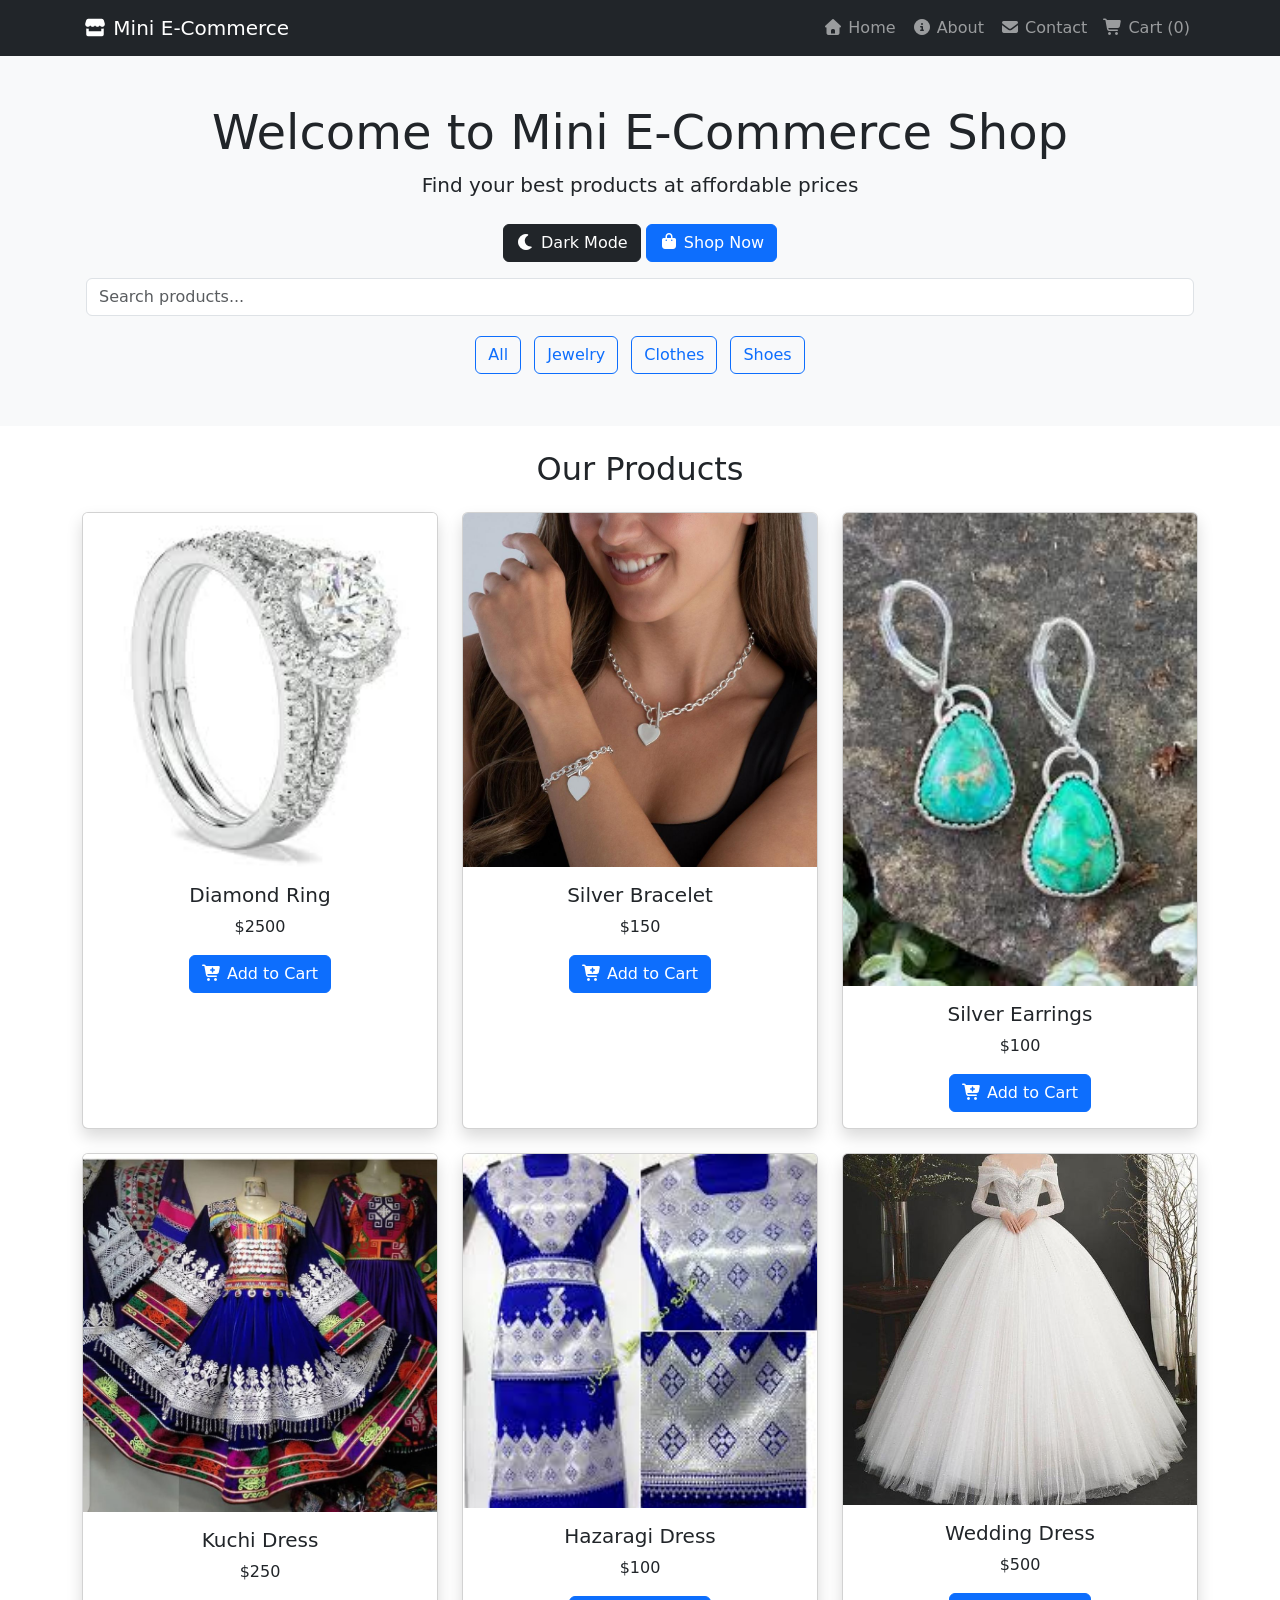
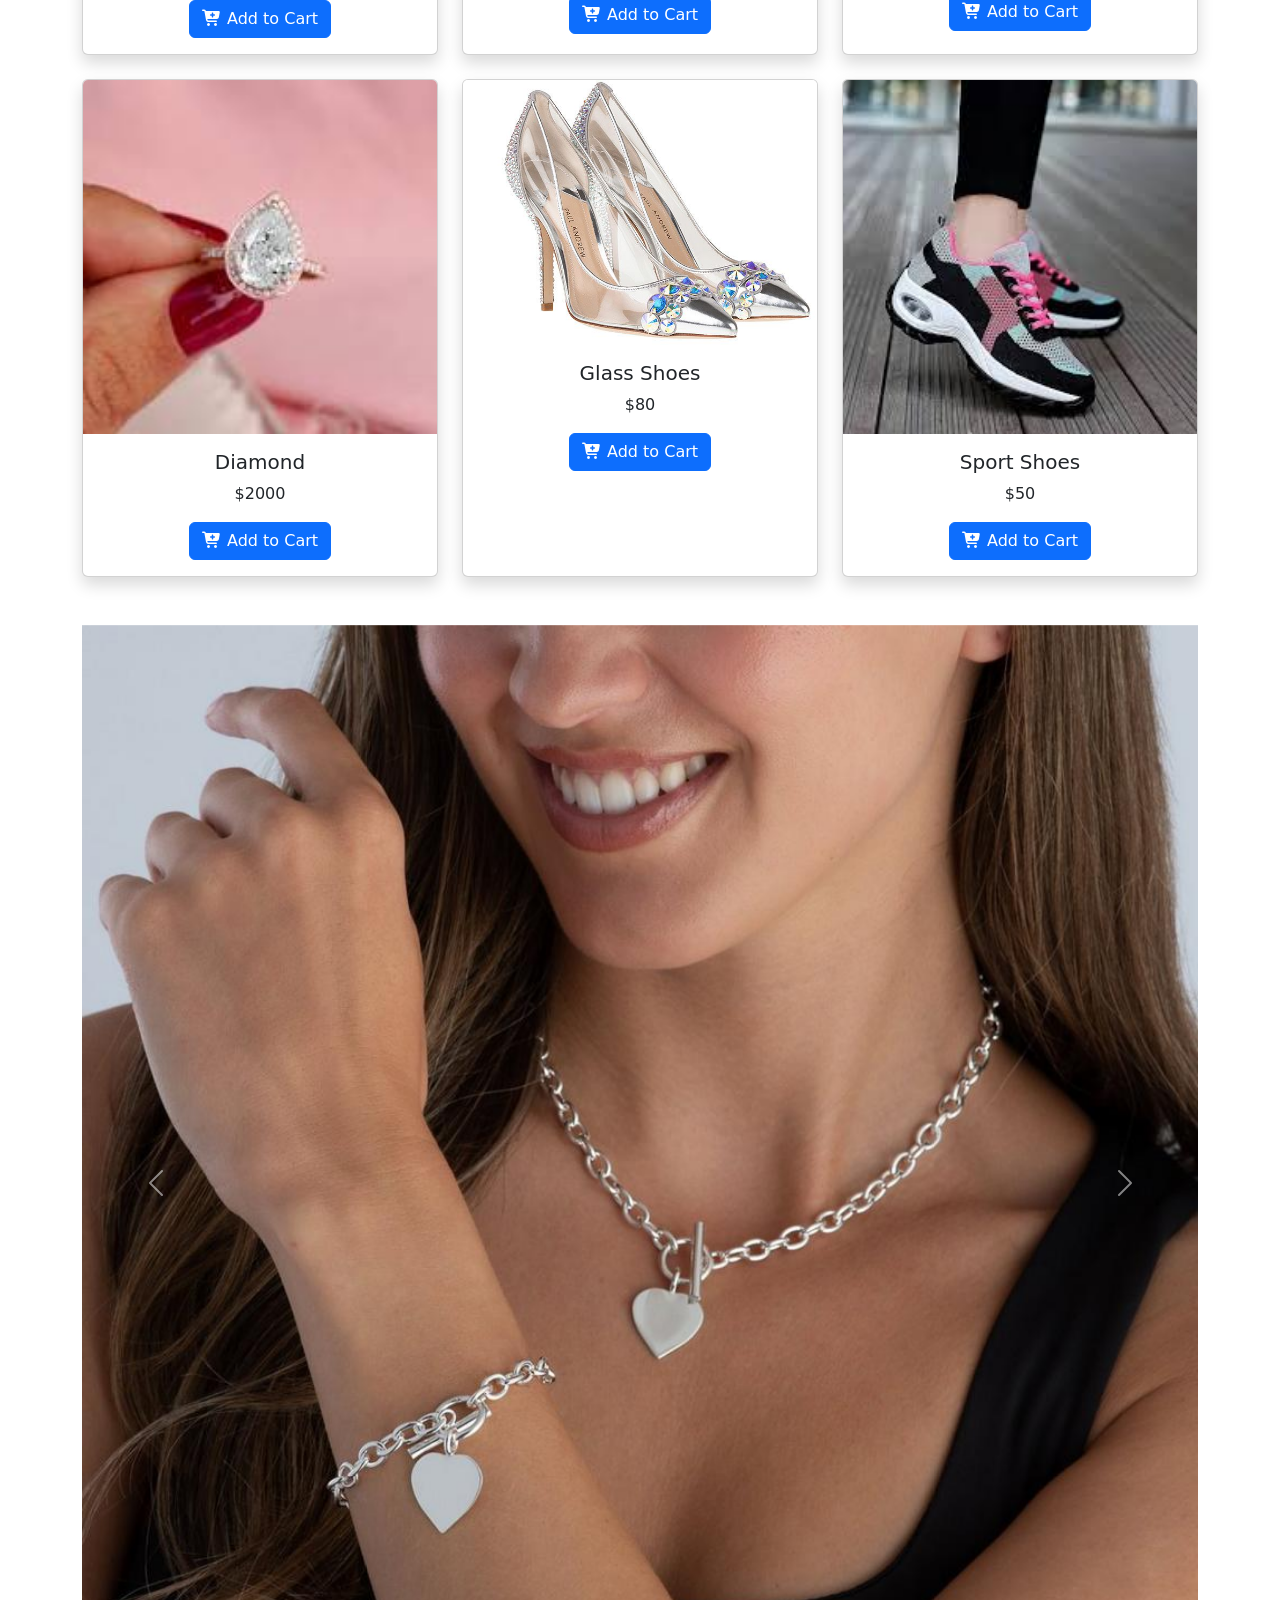
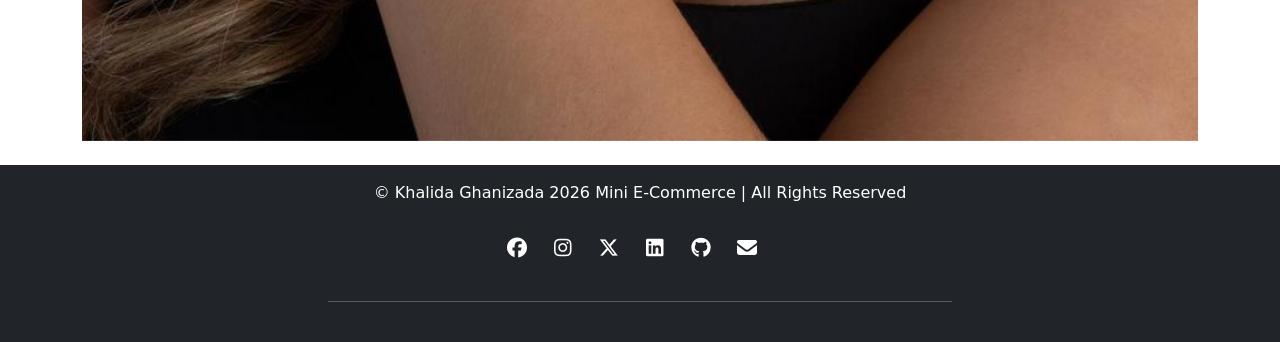
<file: index.html>
<!DOCTYPE html>
<html lang="en">
<head>
    <meta charset="UTF-8">
    <meta name="viewport" content="width=device-width, initial-scale=1.0">
    <title>Mini E-Commerce Website (Online Shop)</title>
    <link rel="stylesheet" href="./css/style.css">
    <link rel="stylesheet" href="./bootstrap-5.3.8-dist/css/bootstrap.min.css">
    <link rel="stylesheet" href="./fontawesome/css/all.min.css">
</head>

<body>

<!-- Navbar -->
<nav class="navbar navbar-expand-lg navbar-dark bg-dark">
    <div class="container">
        <a class="navbar-brand" href="index.html">
            <i class="fas fa-store"></i> Mini E-Commerce
        </a>

        <button class="navbar-toggler" type="button" data-bs-toggle="collapse" data-bs-target="#navMenu">
            <span class="navbar-toggler-icon"></span>
        </button>

        <div class="collapse navbar-collapse" id="navMenu">
            <ul class="navbar-nav ms-auto">
                <li class="nav-item"><a class="nav-link" href="index.html"><i class="fas fa-home"></i> Home</a></li>
                <li class="nav-item"><a class="nav-link" href="about.html"><i class="fas fa-info-circle"></i> About</a></li>
                <li class="nav-item"><a class="nav-link" href="contact.html"><i class="fas fa-envelope"></i> Contact</a></li>
                <li class="nav-item"><a class="nav-link" href="cart.html"><i class="fas fa-shopping-cart"></i> Cart (<span id="cart-count">0</span>)</a></li>
            </ul>
        </div>
    </div>
</nav>

<!-- Main Content -->
<main>

<!-- Hero Section -->
<header class="text-center p-5 bg-light">
    <h1 class="display-5">Welcome to Mini E-Commerce Shop</h1>
    <p class="lead">Find your best products at affordable prices</p>

    <button onclick="toggleDarkMode()" class="btn btn-dark mt-2">
        <i class="fas fa-moon"></i> Dark Mode
    </button>

    <a href="#product-list" class="btn btn-primary mt-2">
        <i class="fas fa-shopping-bag"></i> Shop Now
    </a>

    <!-- Search Section -->
       <div class="container mt-3 px-3">
        <label for="search" class="visually-hidden">Search products</label>
        <input 
            type="text" 
            id="search" 
            class="form-control" 
            placeholder="Search products..." 
        >
    </div>

    <!-- Filter Buttons -->
    <div class="container text-center mt-3">
        <button class="btn btn-outline-primary m-1" onclick="filterProducts('all')">All</button>
        <button class="btn btn-outline-primary m-1" onclick="filterProducts('Jewelry')">Jewelry</button>
        <button class="btn btn-outline-primary m-1" onclick="filterProducts('clothes')">Clothes</button>
        <button class="btn btn-outline-primary m-1" onclick="filterProducts('shoes')">Shoes</button>
    </div>
</header>

<!-- Product Section -->
<section class="container mt-4">
    <h2 class="text-center mb-4">Our Products</h2>
    <div class="row" id="product-list"></div>
</section>

<!-- Carousel -->
<div id="carouselExample" class="carousel slide container mt-4" data-bs-ride="carousel">
    
    <div class="carousel-inner">
        <div class="carousel-item active">
            <img src="./images/Bracelet.jpg" class="d-block w-100 img-fluid" alt="Bracelet">
        </div>
        <div class="carousel-item">
            <img src="./images/Earring.jpg" class="d-block w-100 img-fluid" alt="Earring">
        </div>
        <div class="carousel-item">
            <img src="./images/Ring.jpg" class="d-block w-100 img-fluid" alt="Ring">
        </div>
        <div class="carousel-item">
            <img src="./images/Diamond.jpg" class="d-block w-100 img-fluid" alt="Diamond">
        </div>
        <div class="carousel-item">
            <img src="./images/Hazaragi Dress.jpg" class="d-block w-100 img-fluid" alt="Clothing traditional dress">
        </div>
        <div class="carousel-item">
            <img src="./images/Kuchi Dress.jpg" class="d-block w-100 img-fluid" alt="Afghani Kuchi Dress">
        </div>
        <div class="carousel-item">
            <img src="./images/Wedding Dress.jpg" class="d-block w-100 img-fluid" alt="Wedding Dress">
        </div>
        <div class="carousel-item">
            <img src="./images/Silver bracelet.jpg" class="d-block w-100 img-fluid" alt="Silver Bracelet">
        </div>
        <div class="carousel-item">
            <img src="./images/Glass Shoes.jpg" class="d-block w-100 img-fluid" alt="Glass Shoes">
        </div>
        <div class="carousel-item">
            <img src="./images/Sport Shoes.jpg" class="d-block w-100 img-fluid" alt=" Sport Shoes">
        </div>
        </div>

    <!-- Controls Button -->
    <button class="carousel-control-prev" type="button" data-bs-target="#carouselExample" data-bs-slide="prev">
        <span class="carousel-control-prev-icon"></span>
    </button>

    <button class="carousel-control-next" type="button" data-bs-target="#carouselExample" data-bs-slide="next">
        <span class="carousel-control-next-icon"></span>
    </button>

</div>

</main>

<!-- Footer Section -->
<footer class="bg-dark text-white text-center p-3 mt-4">
    <p>&copy; Khalida Ghanizada 2026 Mini E-Commerce | All Rights Reserved</p>

    <div class="text-center py-3">
        <a href="https://www.facebook.com/Khalida.Ghanizada" class="text-white me-3"><i class="fab fa-facebook fa-lg"></i></a>
        <a href="https://www.instagram.com/khalida.ghanizada/" class="text-white me-3"><i class="fab fa-instagram fa-lg"></i></a>
        <a href="https://x.com/Khalida_Ghani" class="text-white me-3"><i class="fab fa-x-twitter fa-lg"></i></a>
        <a href="https://www.linkedin.com/in/khalida-ghanizada-866a4b153/" class="text-white me-3"><i class="fab fa-linkedin fa-lg"></i></a>
        <a href="https://github.com/khalida-ghanizada" class="text-white me-3"><i class="fab fa-github fa-lg"></i></a>
        <a href="mailto:khalida.ghanizada@gmail.com" class="text-white me-3"><i class="fas fa-envelope fa-lg"></i></a>
    </div>

    <hr class="my-4 w-50 mx-auto">
</footer>

<!-- Scripts -->
<script src="./js/script.js"></script>
<script src="./bootstrap-5.3.8-dist/js/bootstrap.bundle.min.js"></script>

</body>
</html>
</file>
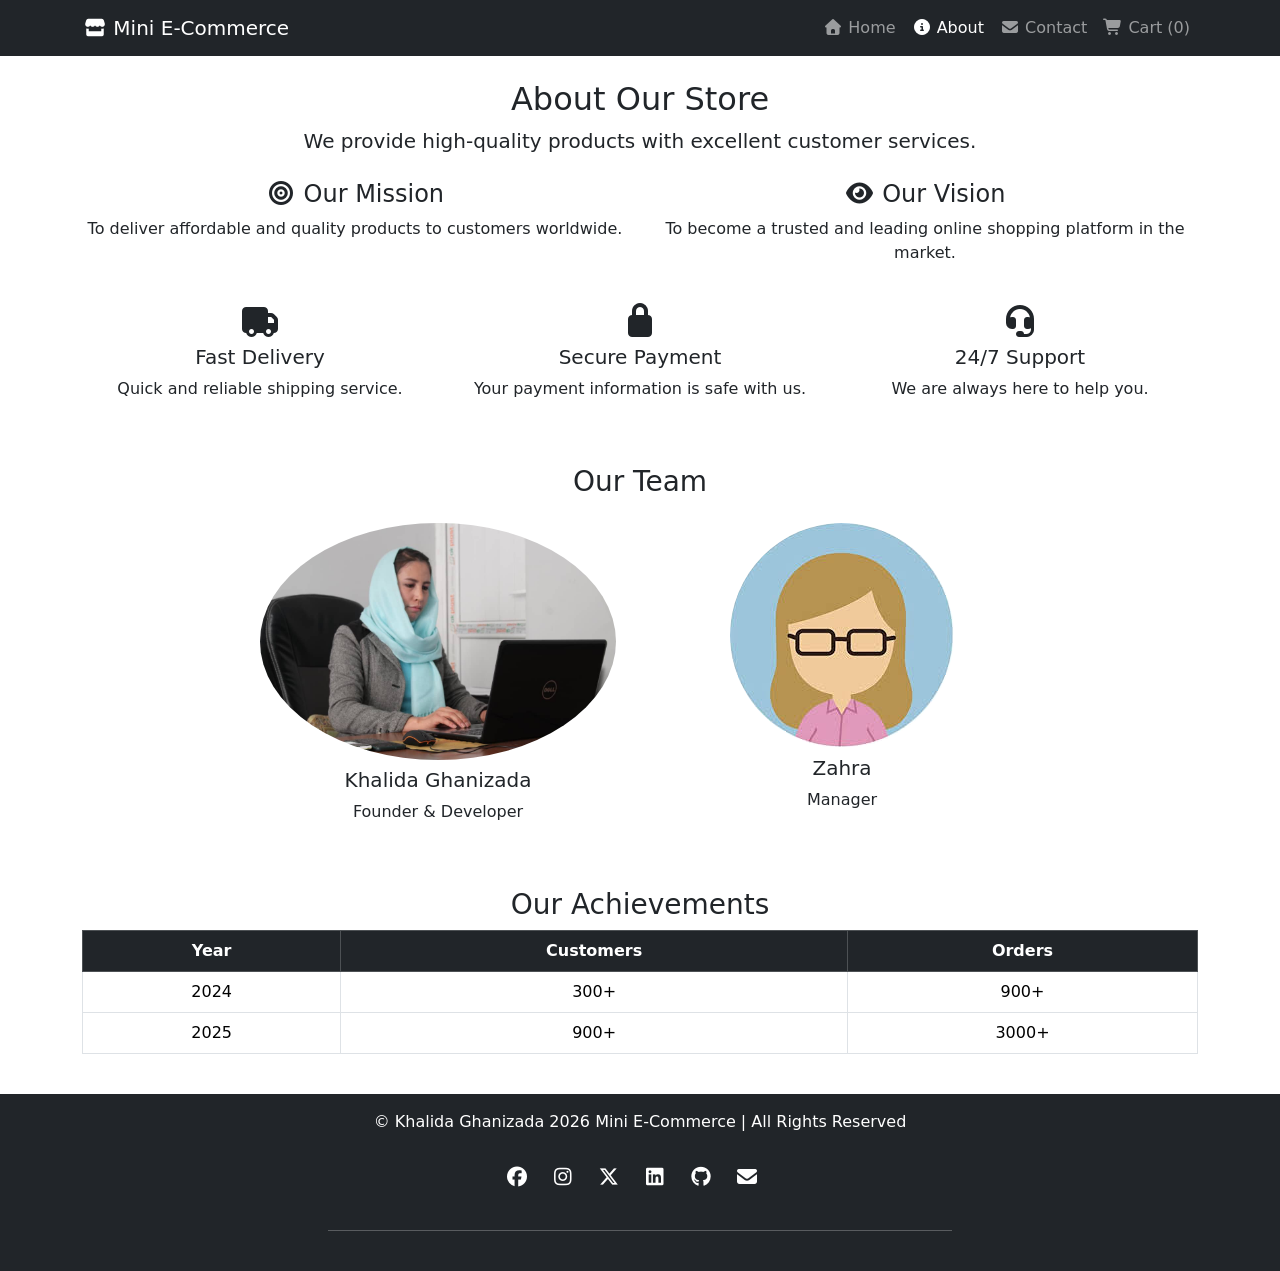
<file: about.html>
<!DOCTYPE html>
<html lang="en">
<head>
    <meta charset="UTF-8">
    <meta name="viewport" content="width=device-width, initial-scale=1.0">
    <title>About Us</title>
    <link rel="stylesheet" href="./css/style.css">
    <link rel="stylesheet" href="./bootstrap-5.3.8-dist/css/bootstrap.min.css">
    <link rel="stylesheet" href="./fontawesome/css/all.min.css">
</head>

<body>

<!-- Navbar -->
<nav class="navbar navbar-expand-lg navbar-dark bg-dark">
    <div class="container">
        <a class="navbar-brand" href="index.html">
            <i class="fas fa-store"></i> Mini E-Commerce
        </a>

        <button class="navbar-toggler" type="button" data-bs-toggle="collapse" data-bs-target="#navMenu" aria-label="Toggle navigation">
            <span class="navbar-toggler-icon"></span>
        </button>

        <div class="collapse navbar-collapse" id="navMenu">
            <ul class="navbar-nav ms-auto">
                <li class="nav-item"><a class="nav-link" href="index.html"><i class="fas fa-home"></i> Home</a></li>
                <li class="nav-item"><a class="nav-link active" href="about.html"><i class="fas fa-info-circle"></i> About</a></li>
                <li class="nav-item"><a class="nav-link" href="contact.html"><i class="fas fa-envelope"></i> Contact</a></li>
                <li class="nav-item">
                    <a class="nav-link" href="cart.html">
                        <i class="fas fa-shopping-cart"></i> Cart (<span id="cart-count">0</span>)
                    </a>
                </li>
            </ul>
        </div>
    </div>
</nav>

<!-- About Section -->
<section class="container mt-4">
    <div class="text-center mb-4">
        <h2>About Our Store</h2>
        <p class="lead">We provide high-quality products with excellent customer services.</p>
    </div>

    <div class="row text-center mb-4">
        <div class="col-md-6">
            <h4><i class="fas fa-bullseye"></i> Our Mission</h4>
            <p>To deliver affordable and quality products to customers worldwide.</p>
        </div>
        <div class="col-md-6">
            <h4><i class="fas fa-eye"></i> Our Vision</h4>
            <p>To become a trusted and leading online shopping platform in the market.</p>
        </div>
    </div>

    <div class="row text-center">
        <div class="col-md-4">
            <i class="fas fa-truck fa-2x mb-2"></i>
            <h5>Fast Delivery</h5>
            <p>Quick and reliable shipping service.</p>
        </div>
        <div class="col-md-4">
            <i class="fas fa-lock fa-2x mb-2"></i>
            <h5>Secure Payment</h5>
            <p>Your payment information is safe with us.</p>
        </div>
        <div class="col-md-4">
            <i class="fas fa-headset fa-2x mb-2"></i>
            <h5>24/7 Support</h5>
            <p>We are always here to help you.</p>
        </div>
    </div>
</section>

<!-- Team Section -->
<section class="container mt-5">
    <h3 class="text-center mb-4">Our Team</h3>

    <div class="row text-center justify-content-center gap-4">
        <div class="col-md-4">
            <img src="./images/Khalida Ghanizada img.jpeg" class="img-fluid rounded-circle mb-2" alt="Khalida Ghanizada - Founder">
            <h5>Khalida Ghanizada</h5>
            <p>Founder & Developer</p>
        </div>
        <div class="col-md-4">
            <img src="./images/Manager.jpg" class="img-fluid rounded-circle mb-2" alt="Zahra - Manager">
            <h5>Zahra</h5>
            <p>Manager</p>
        </div>
    </div>
</section>

<!-- Table Section -->
<section class="container mt-5">
    <h3 class="text-center">Our Achievements</h3>

    <div class="table-responsive">
        <table class="table table-bordered text-center">
            <thead class="table-dark">
                <tr>
                    <th>Year</th>
                    <th>Customers</th>
                    <th>Orders</th>
                </tr>
            </thead>
            <tbody>
                <tr>
                    <td>2024</td>
                    <td>300+</td>
                    <td>900+</td>
                </tr>
                <tr>
                    <td>2025</td>
                    <td>900+</td>
                    <td>3000+</td>
                </tr>
            </tbody>
        </table>
    </div>
</section>

<!-- Footer Section-->
<footer class="bg-dark text-white text-center p-3 mt-4">
    <p>&copy; Khalida Ghanizada 2026 Mini E-Commerce | All Rights Reserved</p>

    <div class="text-center py-3">
        <a href="https://www.facebook.com/Khalida.Ghanizada" class="text-white me-3"><i class="fab fa-facebook fa-lg"></i></a>
        <a href="https://www.instagram.com/khalida.ghanizada/" class="text-white me-3"><i class="fab fa-instagram fa-lg"></i></a>
        <a href="https://x.com/Khalida_Ghani" class="text-white me-3"><i class="fab fa-x-twitter fa-lg"></i></a>
        <a href="https://www.linkedin.com/in/khalida-ghanizada-866a4b153/" class="text-white me-3"><i class="fab fa-linkedin fa-lg"></i></a>
        <a href="https://github.com/khalida-ghanizada" class="text-white me-3"><i class="fab fa-github fa-lg"></i></a>
        <a href="mailto:khalida.ghanizada@gmail.com" class="text-white me-3"><i class="fas fa-envelope fa-lg"></i></a>
    </div>

    <hr class="my-4 w-50 mx-auto">
</footer>

<!-- Scripts -->
<script src="./js/script.js"></script>
<script src="./bootstrap-5.3.8-dist/js/bootstrap.bundle.min.js"></script>
</body>
</html>
</file>
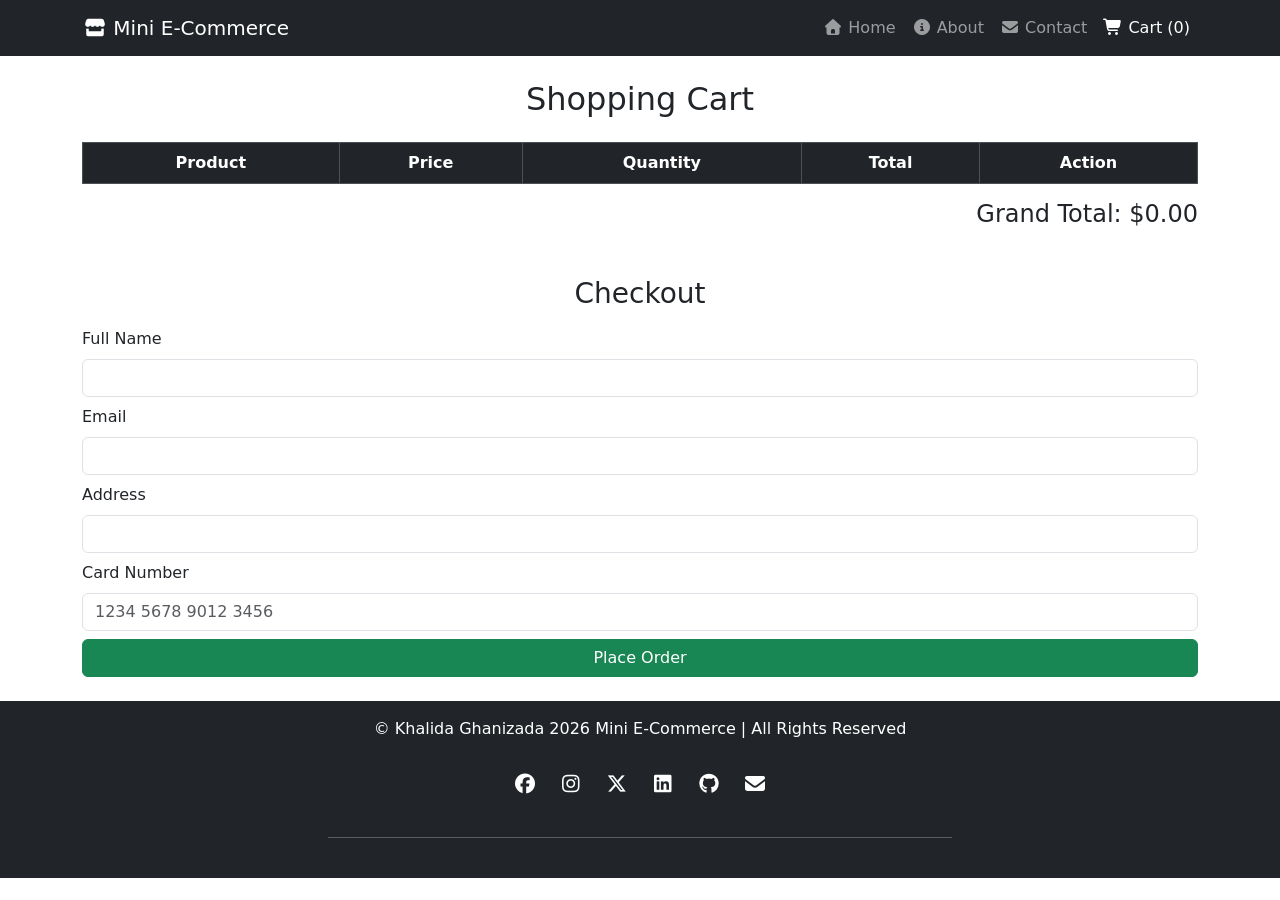
<file: cart.html>
<!DOCTYPE html>
<html lang="en">
<head>
    <meta charset="UTF-8">
    <meta name="viewport" content="width=device-width, initial-scale=1.0">
    <title>Cart</title>

    <link rel="stylesheet" href="./css/style.css">
    <link rel="stylesheet" href="./bootstrap-5.3.8-dist/css/bootstrap.min.css">
    <link rel="stylesheet" href="./fontawesome/css/all.min.css">
</head>

<body>

<!-- Navbar -->
<nav class="navbar navbar-expand-lg navbar-dark bg-dark">
    <div class="container">
        <a class="navbar-brand" href="index.html">
            <i class="fas fa-store"></i> Mini E-Commerce
        </a>

        <button class="navbar-toggler" type="button" data-bs-toggle="collapse" data-bs-target="#navMenu" aria-label="Toggle navigation">
            <span class="navbar-toggler-icon"></span>
        </button>

        <div class="collapse navbar-collapse" id="navMenu">
            <ul class="navbar-nav ms-auto">
                <li class="nav-item"><a class="nav-link" href="index.html"><i class="fas fa-home"></i> Home</a></li>
                <li class="nav-item"><a class="nav-link" href="about.html"><i class="fas fa-info-circle"></i> About</a></li>
                <li class="nav-item"><a class="nav-link" href="contact.html"><i class="fas fa-envelope"></i> Contact</a></li>
                <li class="nav-item">
                    <a class="nav-link active" href="cart.html">
                        <i class="fas fa-shopping-cart"></i> Cart (<span id="cart-count">0</span>)
                    </a>
                </li>
            </ul>
        </div>
    </div>
</nav>

<!-- Cart Section -->
<section class="container mt-4">
    <h2 class="text-center mb-4">Shopping Cart</h2>

    <div class="table-responsive">
        <table class="table table-bordered text-center">
            <thead class="table-dark">
                <tr>
                    <th>Product</th>
                    <th>Price</th>
                    <th>Quantity</th>
                    <th>Total</th>
                    <th>Action</th>
                </tr>
            </thead>
            <tbody id="cart-items"></tbody>
        </table>
    </div>

    <h4 class="text-end">Grand Total: $<span id="total-price">0.00</span></h4>
</section>

<!-- Checkout Section -->
<section class="container mt-5">
    <h3 class="text-center mb-3">Checkout</h3>

    <form id="checkoutForm" class="needs-validation" novalidate>

        <div class="mb-2">
            <label class="form-label">Full Name</label>
            <input type="text" class="form-control" required>
            <div class="invalid-feedback">Name required</div>
        </div>

        <div class="mb-2">
            <label class="form-label">Email</label>
            <input type="email" class="form-control" required>
            <div class="invalid-feedback">Valid email required</div>
        </div>

        <div class="mb-2">
            <label class="form-label">Address</label>
            <input type="text" class="form-control" required>
            <div class="invalid-feedback">Address required</div>
        </div>

        <div class="mb-2">
            <label class="form-label">Card Number</label>
            <input type="text" class="form-control" pattern="\d{16}" maxlength="16"
                   placeholder="1234 5678 9012 3456" required>
            <div class="invalid-feedback">Enter a valid 16-digit card number</div>
        </div>

        <button class="btn btn-success w-100">Place Order</button>
    </form>
</section>

<!-- Footer Section -->
<footer class="bg-dark text-white text-center p-3 mt-4">
    <p>&copy; Khalida Ghanizada 2026 Mini E-Commerce | All Rights Reserved</p>

    <div class="text-center py-3">
        <a href="https://www.facebook.com/Khalida.Ghanizada" class="text-white me-3" target="_blank" rel="noopener noreferrer"><i class="fab fa-facebook fa-lg"></i></a>
        <a href="https://www.instagram.com/khalida.ghanizada/" class="text-white me-3" target="_blank" rel="noopener noreferrer"><i class="fab fa-instagram fa-lg"></i></a>
        <a href="https://x.com/Khalida_Ghani" class="text-white me-3" target="_blank" rel="noopener noreferrer"><i class="fab fa-x-twitter fa-lg"></i></a>
        <a href="https://www.linkedin.com/in/khalida-ghanizada-866a4b153/" class="text-white me-3" target="_blank" rel="noopener noreferrer"><i class="fab fa-linkedin fa-lg"></i></a>
        <a href="https://github.com/khalida-ghanizada" class="text-white me-3" target="_blank" rel="noopener noreferrer"><i class="fab fa-github fa-lg"></i></a>
        <a href="mailto:khalida.ghanizada@gmail.com" class="text-white"><i class="fas fa-envelope fa-lg"></i></a>
    </div>

    <hr class="my-4 w-50 mx-auto">
</footer>

<!-- Scripts -->
<script src="./js/script.js"></script>
<script src="./bootstrap-5.3.8-dist/js/bootstrap.bundle.min.js"></script>

</body>
</html>
</file>
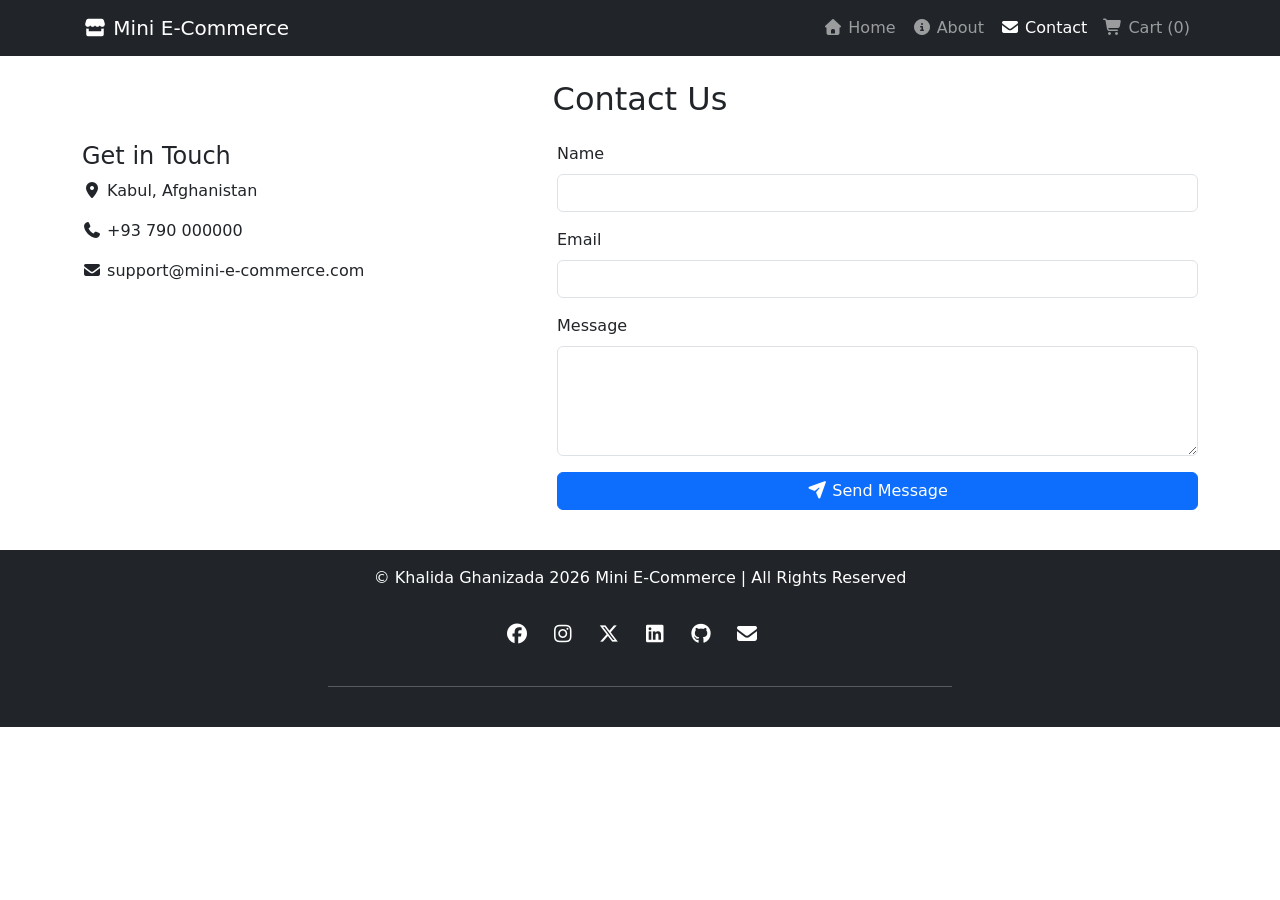
<file: contact.html>
<!DOCTYPE html>
<html lang="en">
<head>
    <meta charset="UTF-8">
    <meta name="viewport" content="width=device-width, initial-scale=1.0">
    <title>Contact Us</title>

    <link rel="stylesheet" href="./css/style.css">
    <link rel="stylesheet" href="./bootstrap-5.3.8-dist/css/bootstrap.min.css">
    <link rel="stylesheet" href="./fontawesome/css/all.min.css">
</head>

<body>

<!-- Navbar -->
<nav class="navbar navbar-expand-lg navbar-dark bg-dark">
    <div class="container">
        <a class="navbar-brand" href="index.html">
            <i class="fas fa-store"></i> Mini E-Commerce
        </a>

        <button class="navbar-toggler" type="button" data-bs-toggle="collapse" data-bs-target="#navMenu" aria-label="Toggle navigation">
            <span class="navbar-toggler-icon"></span>
        </button>

        <div class="collapse navbar-collapse" id="navMenu">
            <ul class="navbar-nav ms-auto">
                <li class="nav-item"><a class="nav-link" href="index.html"><i class="fas fa-home"></i> Home</a></li>
                <li class="nav-item"><a class="nav-link" href="about.html"><i class="fas fa-info-circle"></i> About</a></li>
                <li class="nav-item"><a class="nav-link active" href="contact.html"><i class="fas fa-envelope"></i> Contact</a></li>
                <li class="nav-item">
                    <a class="nav-link" href="cart.html">
                        <i class="fas fa-shopping-cart"></i> Cart (<span id="cart-count">0</span>)
                    </a>
                </li>
            </ul>
        </div>
    </div>
</nav>

<!-- Contact Section -->
<section class="container mt-4">
    <h2 class="text-center mb-4">Contact Us</h2>

    <div class="row">
        <!-- Info Section -->
        <div class="col-md-5">
            <h4>Get in Touch</h4>
            <p><i class="fas fa-map-marker-alt"></i> Kabul, Afghanistan</p>
            <p><i class="fas fa-phone"></i> +93 790 000000</p>
            <p><i class="fas fa-envelope"></i> support@mini-e-commerce.com</p>
        </div>

        <!-- Form Section -->
        <div class="col-md-7">
            <form id="contactForm" novalidate class="needs-validation">

                <div class="mb-3">
                    <label for="name" class="form-label">Name</label>
                    <input type="text" id="name" class="form-control" required>
                    <div class="invalid-feedback">Please enter your name</div>
                </div>

                <div class="mb-3">
                    <label for="email" class="form-label">Email</label>
                    <input type="email" id="email" class="form-control" required>
                    <div class="invalid-feedback">Enter a valid email</div>
                </div>

                <div class="mb-3">
                    <label for="message" class="form-label">Message</label>
                    <textarea id="message" class="form-control" rows="4" required></textarea>
                    <div class="invalid-feedback">Message cannot be empty</div>
                </div>

                <button type="submit" class="btn btn-primary w-100">
                    <i class="fas fa-paper-plane"></i> Send Message
                </button>

                <p id="success-msg" class="text-success mt-2 text-center"></p>

            </form>
        </div>
    </div>
</section>

<!-- Footer Section -->
<footer class="bg-dark text-white text-center p-3 mt-4">
    <p>&copy; Khalida Ghanizada 2026 Mini E-Commerce | All Rights Reserved</p>

    <div class="text-center py-3">
        <a href="https://www.facebook.com/Khalida.Ghanizada" class="text-white me-3"><i class="fab fa-facebook fa-lg"></i></a>
        <a href="https://www.instagram.com/khalida.ghanizada/" class="text-white me-3"><i class="fab fa-instagram fa-lg"></i></a>
        <a href="https://x.com/Khalida_Ghani" class="text-white me-3"><i class="fab fa-x-twitter fa-lg"></i></a>
        <a href="https://www.linkedin.com/in/khalida-ghanizada-866a4b153/" class="text-white me-3"><i class="fab fa-linkedin fa-lg"></i></a>
        <a href="https://github.com/khalida-ghanizada" class="text-white me-3"><i class="fab fa-github fa-lg"></i></a>
        <a href="mailto:khalida.ghanizada@gmail.com" class="text-white me-3"><i class="fas fa-envelope fa-lg"></i></a>
    </div>

    <hr class="my-4 w-50 mx-auto">
</footer>

<!-- Scripts -->
<script src="./js/script.js"></script>
<script src="./bootstrap-5.3.8-dist/js/bootstrap.bundle.min.js"></script>

</body>
</html>
</file>
<file: css/style.css>
body {
  transition: 0.3s;
}

.dark-mode {
  background-color: #121212;
  color: #ffffff;
}

.dark-mode .card {
  background-color: #1e1e1e;
}

.dark-mode .navbar {
  background-color: #000 !important;
}
section {
    animation: fadeIn 1s ease-in;
}
form input, form textarea {
    transition: 0.3s;
}

form input:focus, form textarea:focus {
    border-color: #0d6efd;
    box-shadow: 0 0 5px rgba(13,110,253,0.5);
}

.product-card {
  border: 1px solid #ddd;
  padding: 15px;
  margin: 10px;
  border-radius: 10px;
  text-align: center;
}

.product-card img {
  width: 100%;
  height: 150px;
  object-fit: cover;
}
</file>
